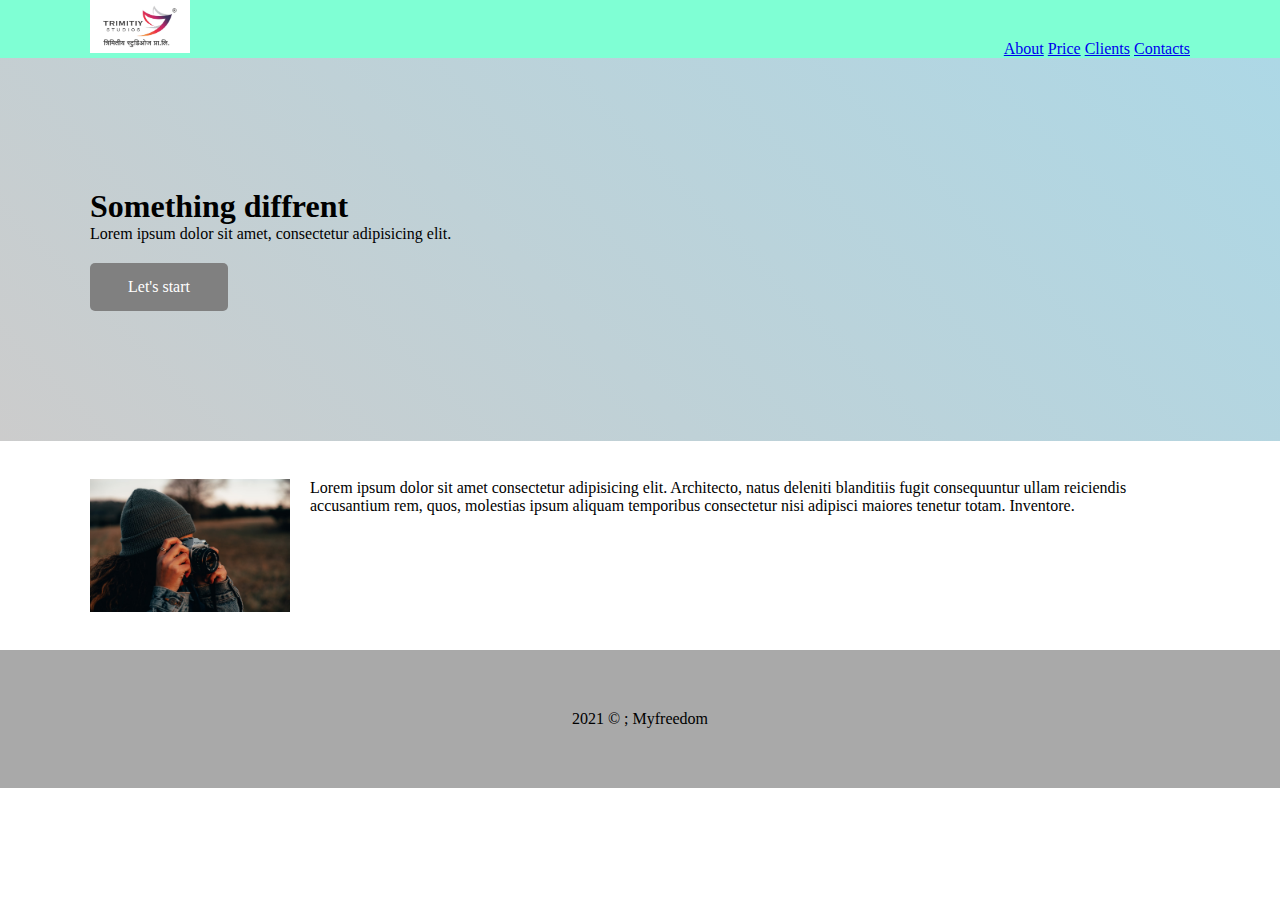
<file: Homework  1.4/task 4.1 Ayazhan/index.html>
<!DOCTYPE html>
<html lang="en">
<head>
  <meta charset="UTF-8">
  <meta http-equiv="X-UA-Compatible" content="IE=edge">
  <meta name="viewport" content="width=device-width, initial-scale=1.0">
  <title>Document</title>
  <link rel="stylesheet" href="css/style.css">
</head>
<body>
  <header>
    <div class="container">
      <a href="#" class="logo"><img src="img/logo.jpg" alt=></a>
      <nav>
        <ul>
          <li><a href="#">About</a></li>
          <li><a href="#">Price</a></li>
          <li><a href="#">Clients</a></li>
          <li><a href="#">Contacts</a></li>
        </ul>
      </nav>
    </div>
  </header>
  <main>
    <div class="gradient">
      <div class="container">
        <h1>
          Something diffrent
        </h1>
        <p>
          Lorem ipsum dolor sit amet, consectetur adipisicing elit.
        </p>
        <a class="start" href="#">Let's start</a>
      </div>
      </div>
      <div class="content">
        <div class="container">
        <img class="main_pic" src="img/main.jpg" alt="main picture">
        <p>Lorem ipsum dolor sit amet consectetur adipisicing elit. Architecto, natus deleniti blanditiis fugit consequuntur ullam reiciendis accusantium rem, quos, molestias ipsum aliquam temporibus consectetur nisi adipisci maiores tenetur totam. Inventore.

        </p>
      </div>
      </div>
  </main>
  <footer>
      <div class="container">
        <p>
          2021 &copy ; Myfreedom
        </p>
      </div>
  </footer>
</body>
</html>
</file>
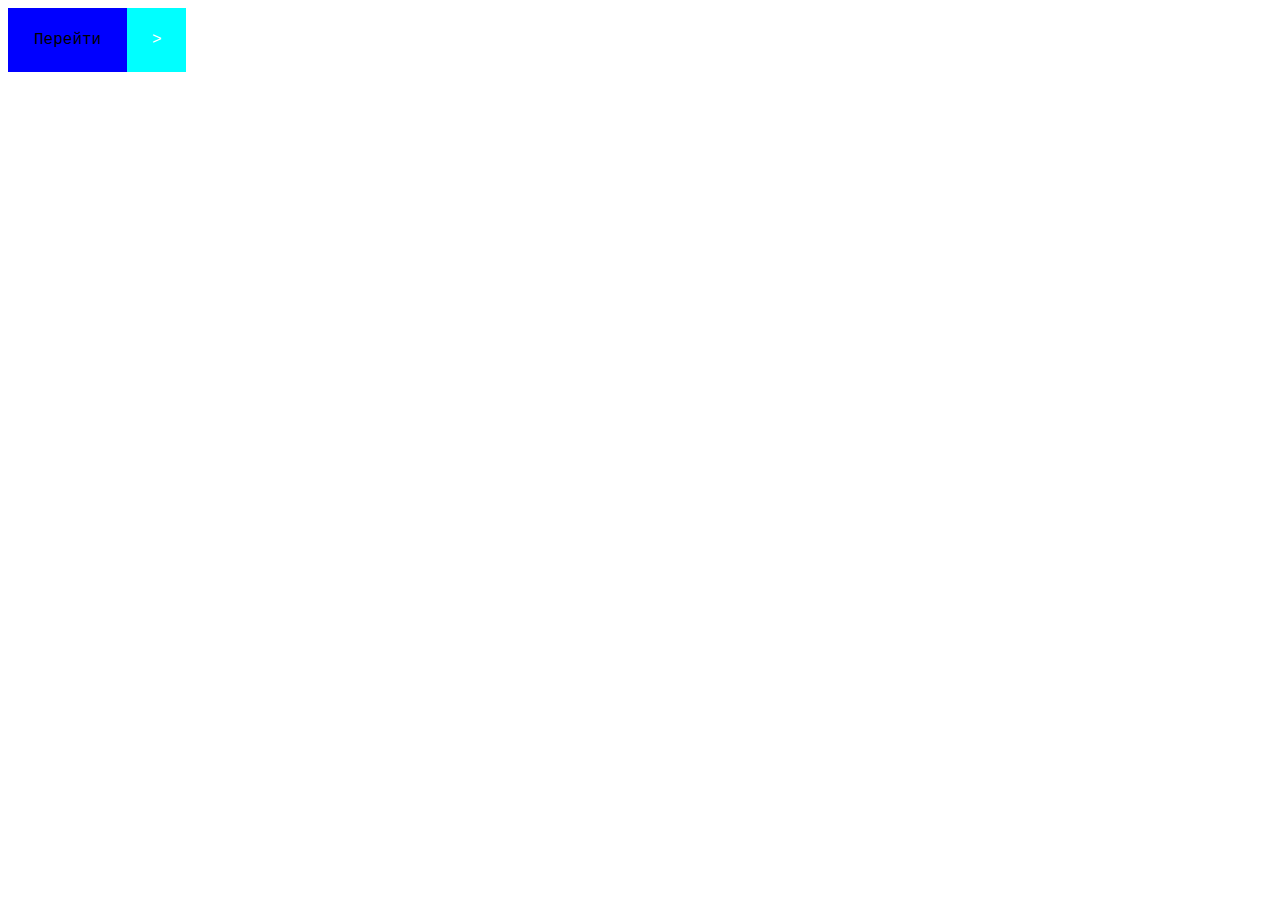
<file: Homework  1.4/task 4.2 Ayazhan/index.html>
<!DOCTYPE html>
<html lang="en">
<head>
  <meta charset="UTF-8">
  <meta http-equiv="X-UA-Compatible" content="IE=edge">
  <meta name="viewport" content="width=device-width, initial-scale=1.0">
  <title>Document</title>
  <link rel="stylesheet" href="css/style.css">
</head>
<body>
  <a class="move" href="#">Перейти</a>
</body>
</html>
</file>
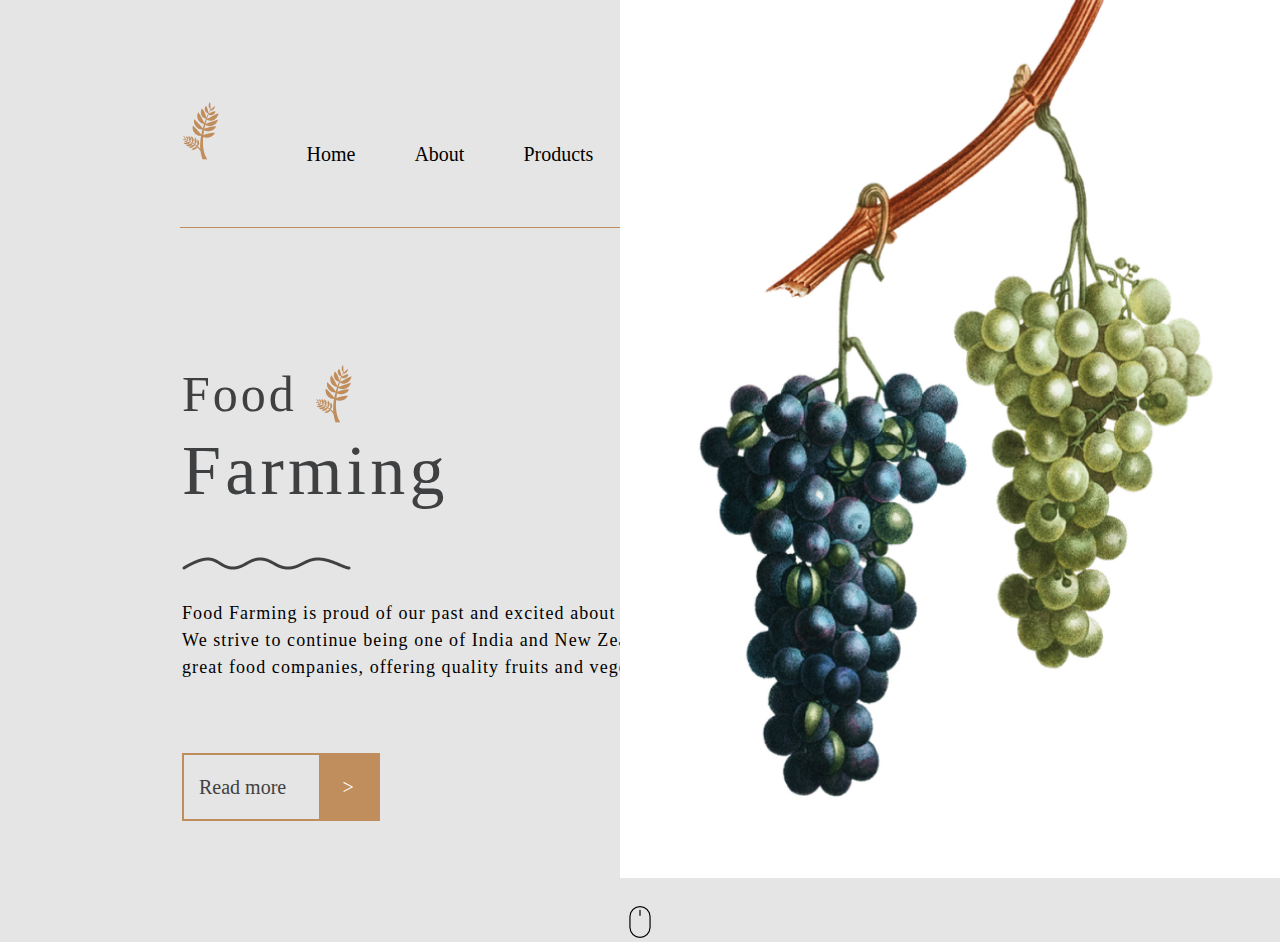
<file: Homework  1.4/Task 4.3 Ayazhan/index.html>
<!DOCTYPE html>
<html lang="en">
<head>
  <meta charset="UTF-8">
  <meta http-equiv="X-UA-Compatible" content="IE=edge">
  <meta name="viewport" content="width=device-width, initial-scale=1.0">
  <title>Document</title>
  <link rel="stylesheet" href="css/style.css">
</head>
<body>
  <header>
    <div class="container">
      <img class='logo' src="img/Logologo.png" alt="">
      <a href="#">Home</a>
      <a href="#">About</a>
      <a href="#">Products</a>
    </div>
  </header>
  <main>
    <div class="content">
    <h1><img class='pic' src="img/Logologo.png" alt="">
      Food 
    </h1>
    <h2>
      Farming
    </h2>
    <img src="img/snake.png" alt="">
    <p>
      Food Farming is proud of our past and excited about our future. We strive to continue being one of India and New Zealand's great food companies, offering quality fruits and vegetable.
    </p>
    <a class="move" href="#">Read more</a>
  </div>
  <div class="vector">
    <img src="img/free-icon-mouse-174016.png" alt="">
  </div>
  <img class="grape" src="img/Image 1.jpg" alt="">
  </main>
</body>
</html>
</file>
<file: Homework  1.4/task 4.1 Ayazhan/css/style.css>
*{
  margin: 0;
  padding: 0;
  box-sizing: border-box;
}
.container{
  max-width: 1100px;
  margin: auto;
}
header{
  background-color: aquamarine;
}
header .container, .content .container{
  overflow: auto;
}
.logo{
  float: left;
}
nav{
  float: right;
  margin-top: 40px;
}
.logo img{
  width: 100px;
}
header nav li{
  display: inline-block;
}
.gradient{
  background: linear-gradient(45deg, #ccc, lightblue);
  padding-top: 130px;
  padding-bottom: 130px;
}
.start{
  display: inline-block;
  padding: 15px 38px;
  background: gray;
  border-radius: 5px;
  margin-top: 20px;
  color: #fff;
  text-decoration: none;
}
.content{
  padding: 38px 0;
}
.main_pic{
  float: left;
  max-width: 200px;
  margin-right: 20px;
}
footer{
  background: darkgray;
  padding: 60px 0;
  text-align: center;
}
</file>
<file: Homework  1.4/task 4.2 Ayazhan/css/style.css>
.move{
  display: inline-block;
  background-color: blue;
  color: black;
  text-decoration: none;
  padding-left: 26px;
  line-height: 64px;
  font-family: 'Courier New', Courier, monospace;
}
.move:after{
content: '>';
display: inline-block;
width: 59px;
height: 64px;
background-color: aqua;
line-height: 64px;
text-align: center;
color: white;
margin-left: 26px;
}
</file>
<file: Homework  1.4/Task 4.3 Ayazhan/css/style.css>
*{
  margin: 0;
  padding: 0;
  box-sizing: border-box;
  background-color: #E5E5E5;
}
.container{
padding-bottom: 58.5px;
width: 470px;
margin-top: 59px;
margin-left: 179.97px;
border-bottom: solid #C08D5D 1px;
}
.container a{
  font-family: 'Open Sans';
  font-weight: 400;
  font-size: 20px;
  line-height: 27px;
  margin-right: 55px;
  color: black;
  text-decoration: none;
}
.logo{
  padding-top: 43px;
 padding-right: 83.56px;
}
.content{
  width: 535px;
  margin-left: 182px;
  margin-top: 137.5px;
}
.content h1{
  font-family: 'Yeseva One';
  font-style: normal;
  font-weight: 400;
  font-size: 50px;
  line-height: 58px;
  letter-spacing: 0.06em;
  color: #3F4042;
  margin-bottom: 7px;
}
.content h2{
  font-family: 'Yeseva One';
font-style: normal;
font-weight: 400;
font-size: 70px;
line-height: 81px;
letter-spacing: 0.06em;
color: #3F4042;
margin-bottom: 45px;
}
.pic{
  float: right;
  margin-right: 365px;
}
.content p{
  margin-top: 25.97px;
  font-family: 'Open Sans';
font-style: normal;
font-weight: 400;
font-size: 18px;
line-height:27px;
letter-spacing: 0.06em;
}
.move{
  display: inline-block;
  background-color: #E5E5E5;
  color: #3F4042;
  text-decoration: none;
  padding-left: 15px;
  margin-top: 72px;
  line-height: 30px;
  font-family: 'Open Sans';
  border:2px solid #C08D5D;
  font-size: 20px;
}
.move:after{
content: '>';
display: inline-block;
width: 59px;
height: 64px;
background-color:#C08D5D;;
line-height: 64px;
text-align: center;
color: white;
margin-left: 32.5px;
}
.vector{
text-align: center;
padding-top: 84.88px;
}
.grape{
  position: absolute;
  top: 0;
  right: 0;
  width: 660px;
  height: 878px;
  
}
</file>
